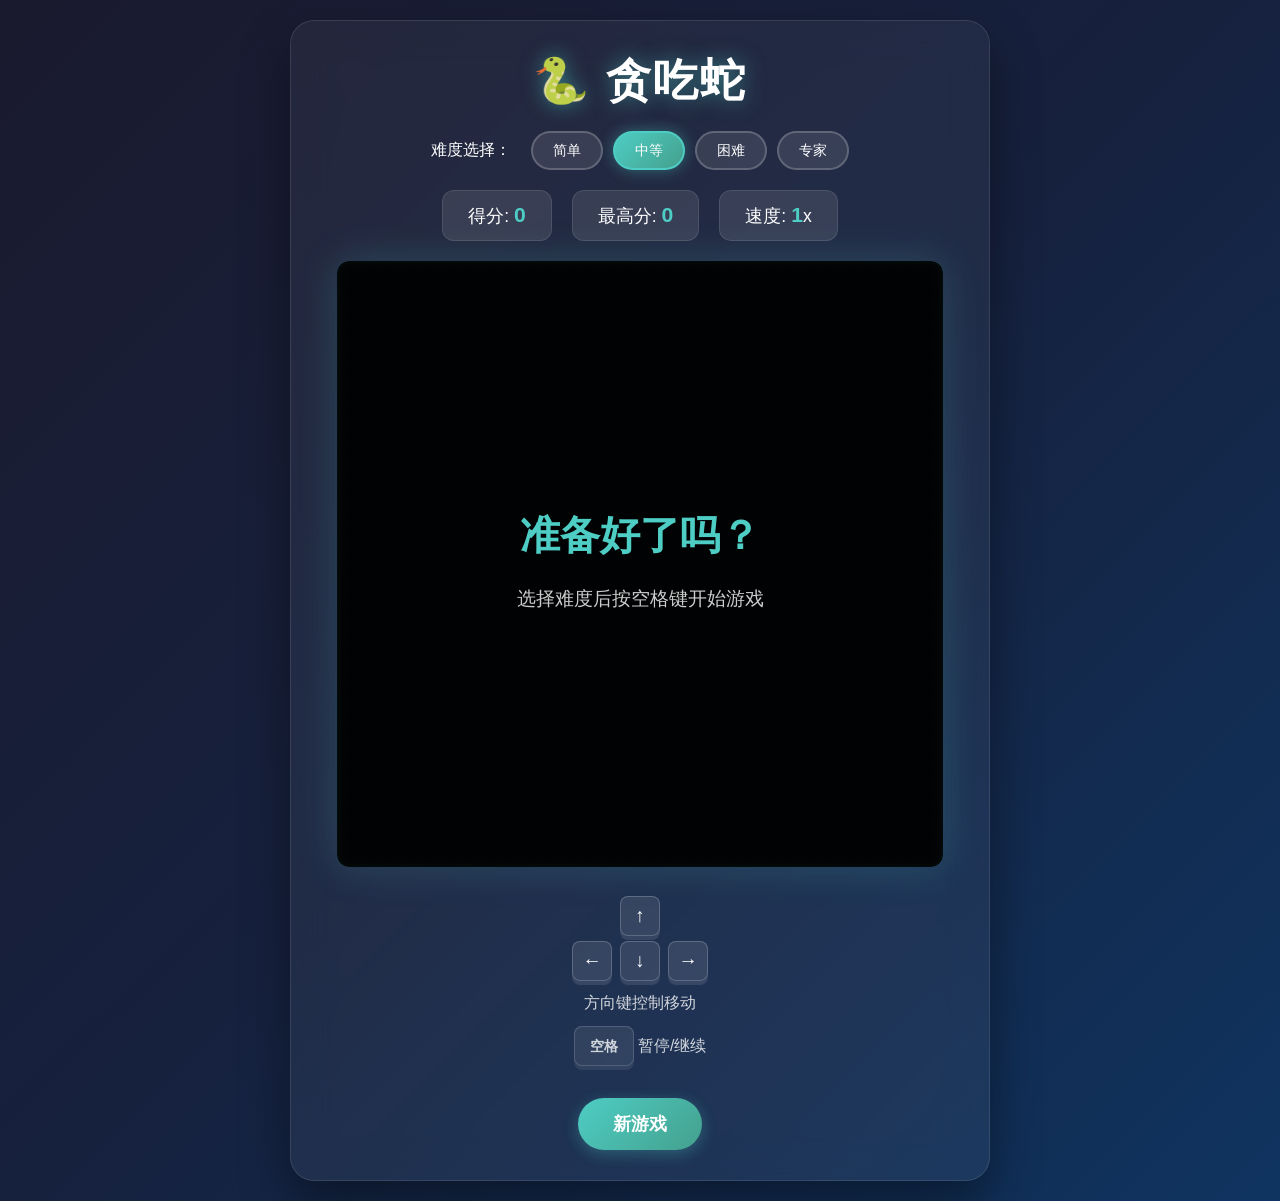
<file: games/snake/index.html>
<!DOCTYPE html>
<html lang="zh-CN">
<head>
  <meta charset="UTF-8">
  <meta name="viewport" content="width=device-width, initial-scale=1.0">
  <title>贪吃蛇游戏</title>
  <link rel="stylesheet" href="css/style.css">
</head>
<body>
  <div class="game-container">
    <h1>🐍 贪吃蛇</h1>

    <div class="difficulty-selector">
      <span>难度选择：</span>
      <button class="diff-btn" data-diff="easy">简单</button>
      <button class="diff-btn active" data-diff="medium">中等</button>
      <button class="diff-btn" data-diff="hard">困难</button>
      <button class="diff-btn" data-diff="expert">专家</button>
    </div>

    <div class="score-board">
      <div class="score">得分: <span id="score">0</span></div>
      <div class="high-score">最高分: <span id="highScore">0</span></div>
      <div class="speed">速度: <span id="speed">1</span>x</div>
    </div>

    <div class="canvas-wrapper">
      <canvas id="gameCanvas" width="600" height="600"></canvas>
      <div class="game-over" id="gameOver">
        <h2>游戏结束!</h2>
        <p>难度: <span id="finalDifficulty">-</span></p>
        <p>最终得分: <span id="finalScore">0</span></p>
        <button class="btn" onclick="game.restart()">重新开始</button>
      </div>
      <div class="pause-screen" id="pauseScreen">
        <h2>游戏暂停</h2>
        <p>按空格键继续</p>
      </div>
      <div class="start-screen" id="startScreen">
        <h2>准备好了吗？</h2>
        <p>选择难度后按空格键开始游戏</p>
      </div>
    </div>

    <div class="controls">
      <div class="control-row">
        <span class="key">↑</span>
      </div>
      <div class="control-row">
        <span class="key">←</span>
        <span class="key">↓</span>
        <span class="key">→</span>
      </div>
      <p>方向键控制移动</p>
      <p><span class="key small">空格</span> 暂停/继续</p>
      <button class="btn" onclick="game.restart()">新游戏</button>
    </div>
  </div>

  <script src="js/snake.js"></script>
</body>
</html>
</file>
<file: games/snake/css/style.css>
* {
  margin: 0;
  padding: 0;
  box-sizing: border-box;
}

body {
  display: flex;
  justify-content: center;
  align-items: center;
  min-height: 100vh;
  background: linear-gradient(135deg, #1a1a2e 0%, #16213e 50%, #0f3460 100%);
  font-family: 'Microsoft YaHei', 'Segoe UI', sans-serif;
  padding: 20px;
}

.game-container {
  text-align: center;
  background: rgba(255, 255, 255, 0.05);
  padding: 30px 40px;
  border-radius: 24px;
  backdrop-filter: blur(20px);
  box-shadow: 0 25px 50px rgba(0, 0, 0, 0.4);
  border: 1px solid rgba(255, 255, 255, 0.1);
  max-width: 700px;
  width: 100%;
}

h1 {
  color: #fff;
  margin-bottom: 20px;
  font-size: 2.8em;
  text-shadow: 0 0 20px rgba(78, 205, 196, 0.5);
  letter-spacing: 2px;
}

/* 难度选择器 */
.difficulty-selector {
  margin-bottom: 20px;
  display: flex;
  justify-content: center;
  align-items: center;
  flex-wrap: wrap;
  gap: 10px;
}

.difficulty-selector span {
  color: #fff;
  font-size: 1em;
  margin-right: 10px;
}

.diff-btn {
  background: rgba(255, 255, 255, 0.1);
  border: 2px solid rgba(255, 255, 255, 0.2);
  color: #fff;
  padding: 8px 20px;
  border-radius: 20px;
  cursor: pointer;
  transition: all 0.3s ease;
  font-size: 0.9em;
}

.diff-btn:hover {
  background: rgba(255, 255, 255, 0.2);
  transform: translateY(-2px);
}

.diff-btn.active {
  background: linear-gradient(135deg, #4ecdc4, #44a08d);
  border-color: #4ecdc4;
  box-shadow: 0 0 15px rgba(78, 205, 196, 0.4);
}

.diff-btn[data-diff="easy"].active {
  background: linear-gradient(135deg, #56ab2f, #a8e063);
  border-color: #56ab2f;
}

.diff-btn[data-diff="medium"].active {
  background: linear-gradient(135deg, #4ecdc4, #44a08d);
  border-color: #4ecdc4;
}

.diff-btn[data-diff="hard"].active {
  background: linear-gradient(135deg, #f093fb, #f5576c);
  border-color: #f093fb;
}

.diff-btn[data-diff="expert"].active {
  background: linear-gradient(135deg, #ff416c, #ff4b2b);
  border-color: #ff416c;
}

/* 计分板 */
.score-board {
  display: flex;
  justify-content: center;
  gap: 20px;
  margin-bottom: 20px;
  flex-wrap: wrap;
}

.score, .high-score, .speed {
  background: rgba(255, 255, 255, 0.1);
  padding: 12px 25px;
  border-radius: 12px;
  color: #fff;
  font-size: 1.1em;
  font-weight: 500;
  border: 1px solid rgba(255, 255, 255, 0.1);
}

.score span, .high-score span, .speed span {
  color: #4ecdc4;
  font-weight: bold;
  font-size: 1.2em;
}

/* 画布区域 */
.canvas-wrapper {
  position: relative;
  display: inline-block;
  border-radius: 12px;
  overflow: hidden;
  box-shadow: 0 0 40px rgba(78, 205, 196, 0.2);
}

canvas {
  display: block;
  background: #0d1117;
  border: 3px solid rgba(78, 205, 196, 0.3);
  border-radius: 12px;
}

/* 游戏状态遮罩 */
.game-over, .pause-screen, .start-screen {
  position: absolute;
  top: 0;
  left: 0;
  width: 100%;
  height: 100%;
  background: rgba(0, 0, 0, 0.85);
  backdrop-filter: blur(5px);
  color: #fff;
  display: none;
  flex-direction: column;
  justify-content: center;
  align-items: center;
  border-radius: 12px;
}

.game-over h2 {
  color: #ff6b6b;
  margin-bottom: 15px;
  font-size: 2.5em;
  text-shadow: 0 0 20px rgba(255, 107, 107, 0.5);
}

.pause-screen h2 {
  color: #ffd93d;
  margin-bottom: 15px;
  font-size: 2.5em;
}

.start-screen h2 {
  color: #4ecdc4;
  margin-bottom: 15px;
  font-size: 2.5em;
}

.game-over p, .pause-screen p, .start-screen p {
  margin: 8px 0;
  font-size: 1.2em;
  color: rgba(255, 255, 255, 0.8);
}

/* 控制按钮 */
.btn {
  background: linear-gradient(135deg, #4ecdc4, #44a08d);
  color: #fff;
  border: none;
  padding: 14px 35px;
  font-size: 1.1em;
  border-radius: 30px;
  cursor: pointer;
  margin-top: 20px;
  transition: all 0.3s ease;
  font-weight: bold;
  box-shadow: 0 4px 15px rgba(78, 205, 196, 0.3);
}

.btn:hover {
  transform: scale(1.05) translateY(-2px);
  box-shadow: 0 8px 25px rgba(78, 205, 196, 0.4);
}

.btn:active {
  transform: scale(0.98);
}

/* 控制说明 */
.controls {
  margin-top: 25px;
  color: #fff;
}

.control-row {
  display: flex;
  justify-content: center;
  gap: 8px;
  margin: 5px 0;
}

.key {
  display: inline-flex;
  align-items: center;
  justify-content: center;
  width: 40px;
  height: 40px;
  background: rgba(255, 255, 255, 0.1);
  border: 1px solid rgba(255, 255, 255, 0.2);
  border-radius: 8px;
  font-size: 1.2em;
  font-weight: bold;
  box-shadow: 0 4px 0 rgba(255, 255, 255, 0.1);
}

.key.small {
  width: auto;
  padding: 0 15px;
  font-size: 0.9em;
}

.controls p {
  margin: 12px 0;
  font-size: 1em;
  opacity: 0.8;
}

/* 响应式 */
@media (max-width: 768px) {
  .game-container {
    padding: 20px;
  }

  h1 {
    font-size: 2em;
  }

  canvas {
    width: 100%;
    height: auto;
    max-width: 400px;
    max-height: 400px;
  }

  .score-board {
    gap: 10px;
  }

  .score, .high-score, .speed {
    padding: 10px 15px;
    font-size: 0.9em;
  }
}
</file>
